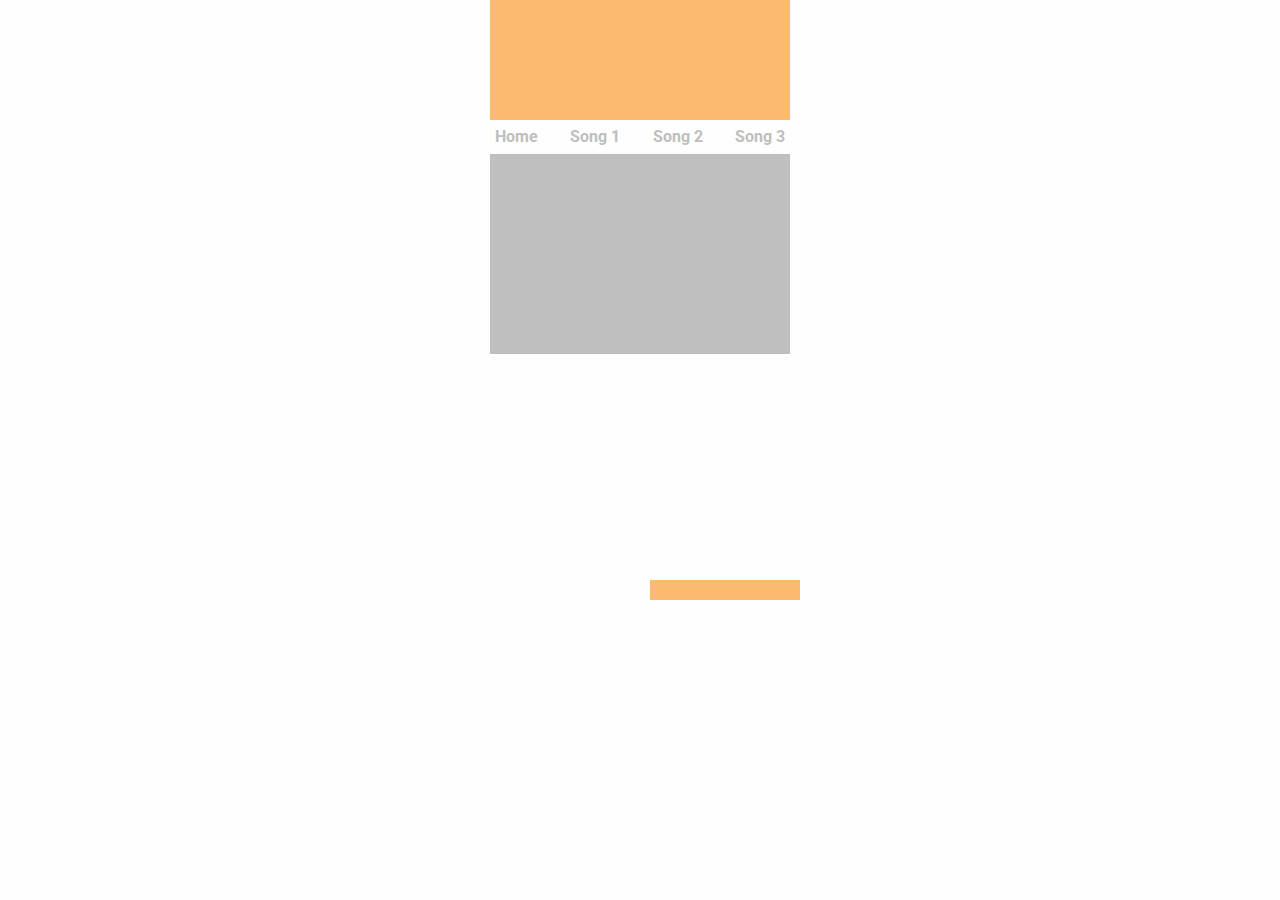
<file: index.html>
<!DOCTYPE html>
<html>
<head>
  <meta charset="utf-8">
  <meta name="viewport" content="width=device-width">
  <link rel="stylesheet" href="css/foundation.css">
  <link rel="stylesheet" href="css/app.css">
  <link href="https://fonts.googleapis.com/css?family=Roboto" rel="stylesheet">
  <title>Songs and Smoke</title>
</head>
<body>

  <div id="smoke">
  <span class="s0"></span>
  <span class="s1"></span>
  <span class="s2"></span>
  <span class="s3"></span>
  <span class="s4"></span>
  <span class="s5"></span>
  <span class="s6"></span>
  <span class="s7"></span>
  <span class="s8"></span>
  <span class="s9"></span>
  </div>

  <div id="topbox">
    <span class="s10"></span>
  </div>

  <div id="navbar">
      <a href="index.html">Home</a>
      <a href="song1.html">Song 1</a>
      <a href="song2.html">Song 2</a>
      <a href="song3.html">Song 3</a>
  </div>

  <div id="bottombox">
    <span class="s10"></span>
  </div>

  <div id="rectangle">
    <span class="s10"></span>
  </div>

</body>
</html>
</file>
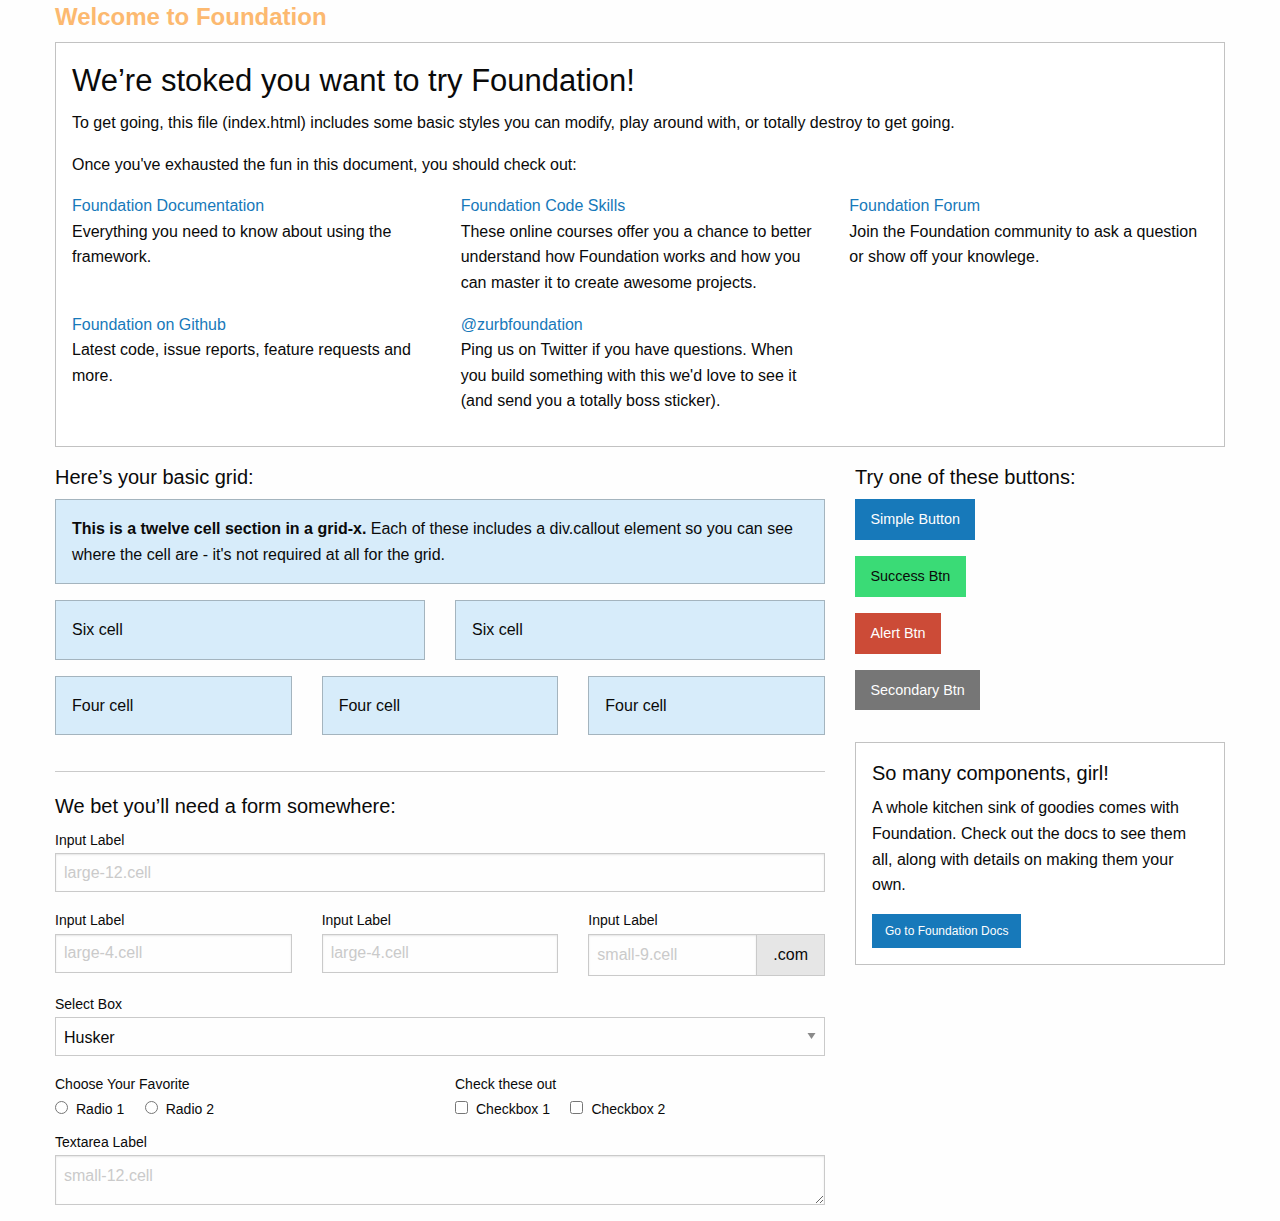
<file: foundation.index.html>
<!doctype html>
<html class="no-js" lang="en" dir="ltr">
  <head>
    <meta charset="utf-8">
    <meta http-equiv="x-ua-compatible" content="ie=edge">
    <meta name="viewport" content="width=device-width, initial-scale=1.0">
    <title>Foundation for Sites</title>
    <link rel="stylesheet" href="css/foundation.css">
    <link rel="stylesheet" href="css/app.css">
  </head>
  <body>
    <div class="grid-container">
      <div class="grid-x grid-padding-x">
        <div class="large-12 cell">
          <h1>Welcome to Foundation</h1>
        </div>
      </div>

      <div class="grid-x grid-padding-x">
        <div class="large-12 cell">
          <div class="callout">
            <h3>We&rsquo;re stoked you want to try Foundation! </h3>
            <p>To get going, this file (index.html) includes some basic styles you can modify, play around with, or totally destroy to get going.</p>
            <p>Once you've exhausted the fun in this document, you should check out:</p>
            <div class="grid-x grid-padding-x">
              <div class="large-4 medium-4 cell">
                <p><a href="http://foundation.zurb.com/docs">Foundation Documentation</a><br />Everything you need to know about using the framework.</p>
              </div>
              <div class="large-4 medium-4 cell">
                <p><a href="http://zurb.com/university/code-skills">Foundation Code Skills</a><br />These online courses offer you a chance to better understand how Foundation works and how you can master it to create awesome projects.</p>
              </div>
              <div class="large-4 medium-4 cell">
                <p><a href="http://foundation.zurb.com/forum">Foundation Forum</a><br />Join the Foundation community to ask a question or show off your knowlege.</p>
              </div>
            </div>
            <div class="grid-x grid-padding-x">
              <div class="large-4 medium-4 medium-push-2 cell">
                <p><a href="http://github.com/zurb/foundation">Foundation on Github</a><br />Latest code, issue reports, feature requests and more.</p>
              </div>
              <div class="large-4 medium-4 medium-pull-2 cell">
                <p><a href="https://twitter.com/ZURBfoundation">@zurbfoundation</a><br />Ping us on Twitter if you have questions. When you build something with this we'd love to see it (and send you a totally boss sticker).</p>
              </div>
            </div>
          </div>
        </div>
      </div>

      <div class="grid-x grid-padding-x">
        <div class="large-8 medium-8 cell">
          <h5>Here&rsquo;s your basic grid:</h5>
          <!-- Grid Example -->

          <div class="grid-x grid-padding-x">
            <div class="large-12 cell">
              <div class="primary callout">
                <p><strong>This is a twelve cell section in a grid-x.</strong> Each of these includes a div.callout element so you can see where the cell are - it's not required at all for the grid.</p>
              </div>
            </div>
          </div>
          <div class="grid-x grid-padding-x">
            <div class="large-6 medium-6 cell">
              <div class="primary callout">
                <p>Six cell</p>
              </div>
            </div>
            <div class="large-6 medium-6 cell">
              <div class="primary callout">
                <p>Six cell</p>
              </div>
            </div>
          </div>
          <div class="grid-x grid-padding-x">
            <div class="large-4 medium-4 small-4 cell">
              <div class="primary callout">
                <p>Four cell</p>
              </div>
            </div>
            <div class="large-4 medium-4 small-4 cell">
              <div class="primary callout">
                <p>Four cell</p>
              </div>
            </div>
            <div class="large-4 medium-4 small-4 cell">
              <div class="primary callout">
                <p>Four cell</p>
              </div>
            </div>
          </div>

          <hr />

          <h5>We bet you&rsquo;ll need a form somewhere:</h5>
          <form>
            <div class="grid-x grid-padding-x">
              <div class="large-12 cell">
                <label>Input Label</label>
                <input type="text" placeholder="large-12.cell" />
              </div>
            </div>
            <div class="grid-x grid-padding-x">
              <div class="large-4 medium-4 cell">
                <label>Input Label</label>
                <input type="text" placeholder="large-4.cell" />
              </div>
              <div class="large-4 medium-4 cell">
                <label>Input Label</label>
                <input type="text" placeholder="large-4.cell" />
              </div>
              <div class="large-4 medium-4 cell">
                <div class="grid-x">
                  <label>Input Label</label>
                  <div class="input-group">
                    <input type="text" placeholder="small-9.cell" class="input-group-field" />
                    <span class="input-group-label">.com</span>
                  </div>
                </div>
              </div>
            </div>
            <div class="grid-x grid-padding-x">
              <div class="large-12 cell">
                <label>Select Box</label>
                <select>
                  <option value="husker">Husker</option>
                  <option value="starbuck">Starbuck</option>
                  <option value="hotdog">Hot Dog</option>
                  <option value="apollo">Apollo</option>
                </select>
              </div>
            </div>
            <div class="grid-x grid-padding-x">
              <div class="large-6 medium-6 cell">
                <label>Choose Your Favorite</label>
                <input type="radio" name="pokemon" value="Red" id="pokemonRed"><label for="pokemonRed">Radio 1</label>
                <input type="radio" name="pokemon" value="Blue" id="pokemonBlue"><label for="pokemonBlue">Radio 2</label>
              </div>
              <div class="large-6 medium-6 cell">
                <label>Check these out</label>
                <input id="checkbox1" type="checkbox"><label for="checkbox1">Checkbox 1</label>
                <input id="checkbox2" type="checkbox"><label for="checkbox2">Checkbox 2</label>
              </div>
            </div>
            <div class="grid-x grid-padding-x">
              <div class="large-12 cell">
                <label>Textarea Label</label>
                <textarea placeholder="small-12.cell"></textarea>
              </div>
            </div>
          </form>
        </div>

        <div class="large-4 medium-4 cell">
          <h5>Try one of these buttons:</h5>
          <p><a href="#" class="button">Simple Button</a><br/>
          <a href="#" class="success button">Success Btn</a><br/>
          <a href="#" class="alert button">Alert Btn</a><br/>
          <a href="#" class="secondary button">Secondary Btn</a></p>
          <div class="callout">
            <h5>So many components, girl!</h5>
            <p>A whole kitchen sink of goodies comes with Foundation. Check out the docs to see them all, along with details on making them your own.</p>
            <a href="http://foundation.zurb.com/sites/docs/" class="small button">Go to Foundation Docs</a>
          </div>
        </div>
      </div>
    </div>

    <script src="js/vendor/jquery.js"></script>
    <script src="js/vendor/what-input.js"></script>
    <script src="js/vendor/foundation.js"></script>
    <script src="js/app.js"></script>
  </body>
</html>
</file>
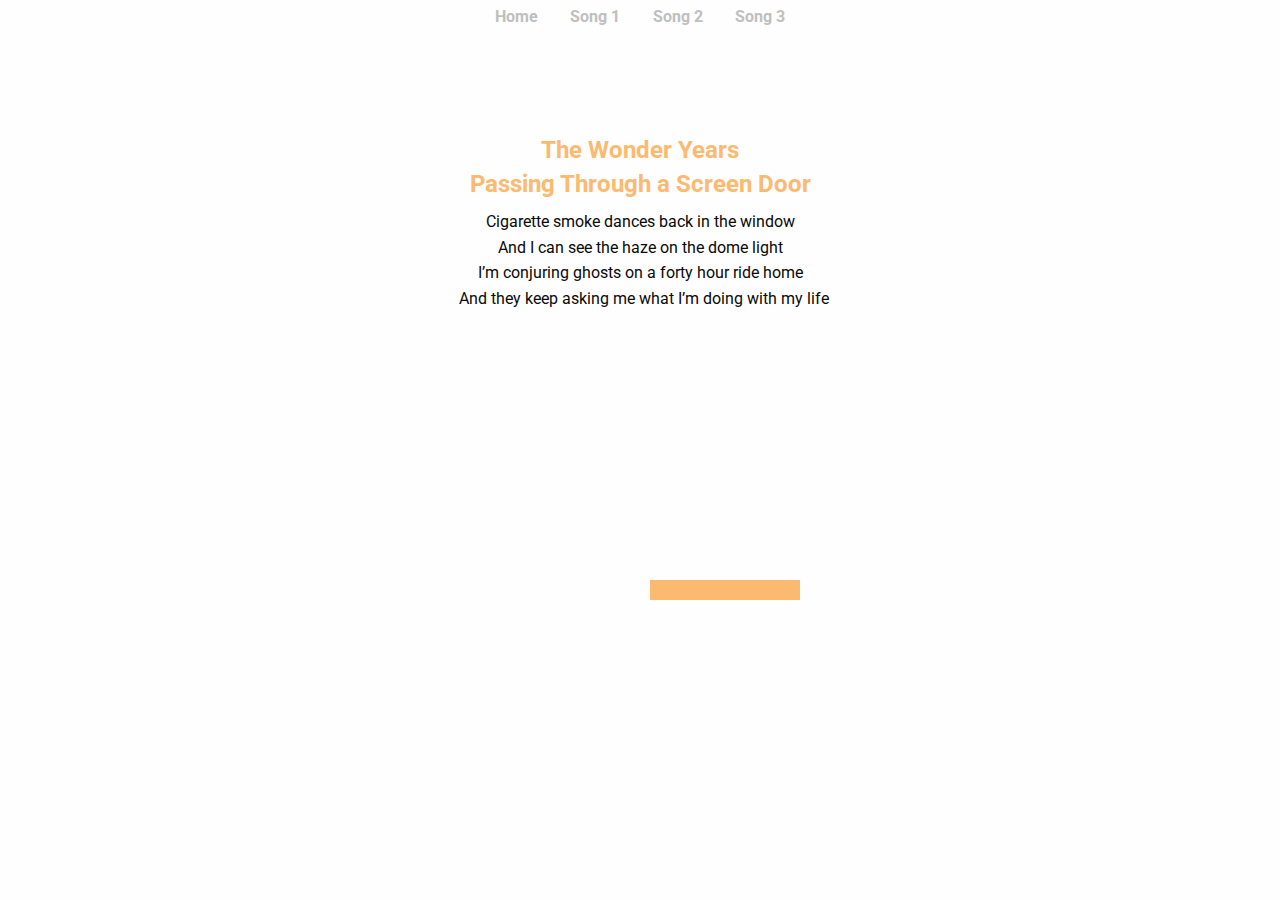
<file: song1.html>
<!DOCTYPE html>
<html>
<head>
  <meta charset="utf-8">
  <meta name="viewport" content="width=device-width">
  <link rel="stylesheet" href="css/foundation.css">
  <link rel="stylesheet" href="css/app.css">
  <link href="https://fonts.googleapis.com/css?family=Roboto" rel="stylesheet">
  <title>Songs and Smoke</title>
</head>
<body>



  <div id="smoke">
  <span class="s0"></span>
  <span class="s1"></span>
  <span class="s2"></span>
  <span class="s3"></span>
  <span class="s4"></span>
  <span class="s5"></span>
  <span class="s6"></span>
  <span class="s7"></span>
  <span class="s8"></span>
  <span class="s9"></span>
  </div>

  <div id="navbar">
      <a href="index.html">Home</a>
      <a href="song1.html">Song 1</a>
      <a href="song2.html">Song 2</a>
      <a href="song3.html">Song 3</a>
  </div>

  <div class="text">
    <h1>The Wonder Years <br>
        Passing Through a Screen Door</h1>
    <p>Cigarette smoke dances back in the window <br>
       And I can see the haze on the dome light <br>
       I’m conjuring ghosts on a forty hour ride home <br>
        And they keep asking me what I’m doing with my life <br>
</p>

  </div>


  <div id="rectangle">
    <span class="s10"></span>
  </div>

</body>
</html>
</file>
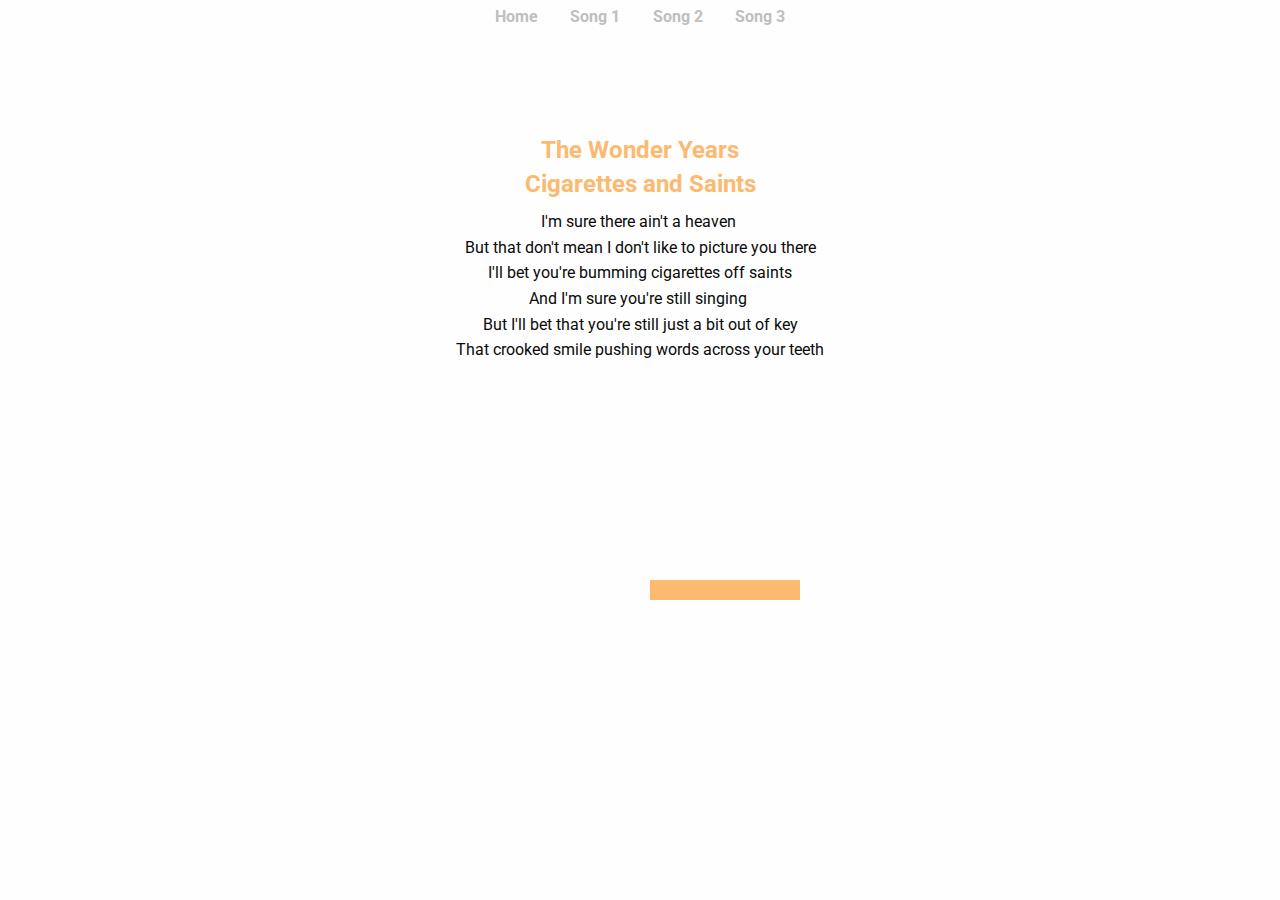
<file: song2.html>
<!DOCTYPE html>
<html>
<head>
  <meta charset="utf-8">
  <meta name="viewport" content="width=device-width">
  <link rel="stylesheet" href="css/foundation.css">
  <link rel="stylesheet" href="css/app.css">
  <link href="https://fonts.googleapis.com/css?family=Roboto" rel="stylesheet">
  <title>Songs and Smoke</title>
</head>
<body>



  <div id="smoke">
  <span class="s0"></span>
  <span class="s1"></span>
  <span class="s2"></span>
  <span class="s3"></span>
  <span class="s4"></span>
  <span class="s5"></span>
  <span class="s6"></span>
  <span class="s7"></span>
  <span class="s8"></span>
  <span class="s9"></span>
  </div>

  <div id="navbar">
      <a href="index.html">Home</a>
      <a href="song1.html">Song 1</a>
      <a href="song2.html">Song 2</a>
      <a href="song3.html">Song 3</a>
  </div>

  <div class="text">
    <h1>The Wonder Years <br>
        Cigarettes and Saints</h1>
    <p>I'm sure there ain't a heaven  <br>
      But that don't mean I don't like to picture you there <br>
      I'll bet you're bumming cigarettes off saints <br>
      And I'm sure you're still singing  <br>
      But I'll bet that you're still just a bit out of key <br>
      That crooked smile pushing words across your teeth <br>
</p>

  </div>


  <div id="rectangle">
    <span class="s10"></span>
  </div>

</body>
</html>
</file>
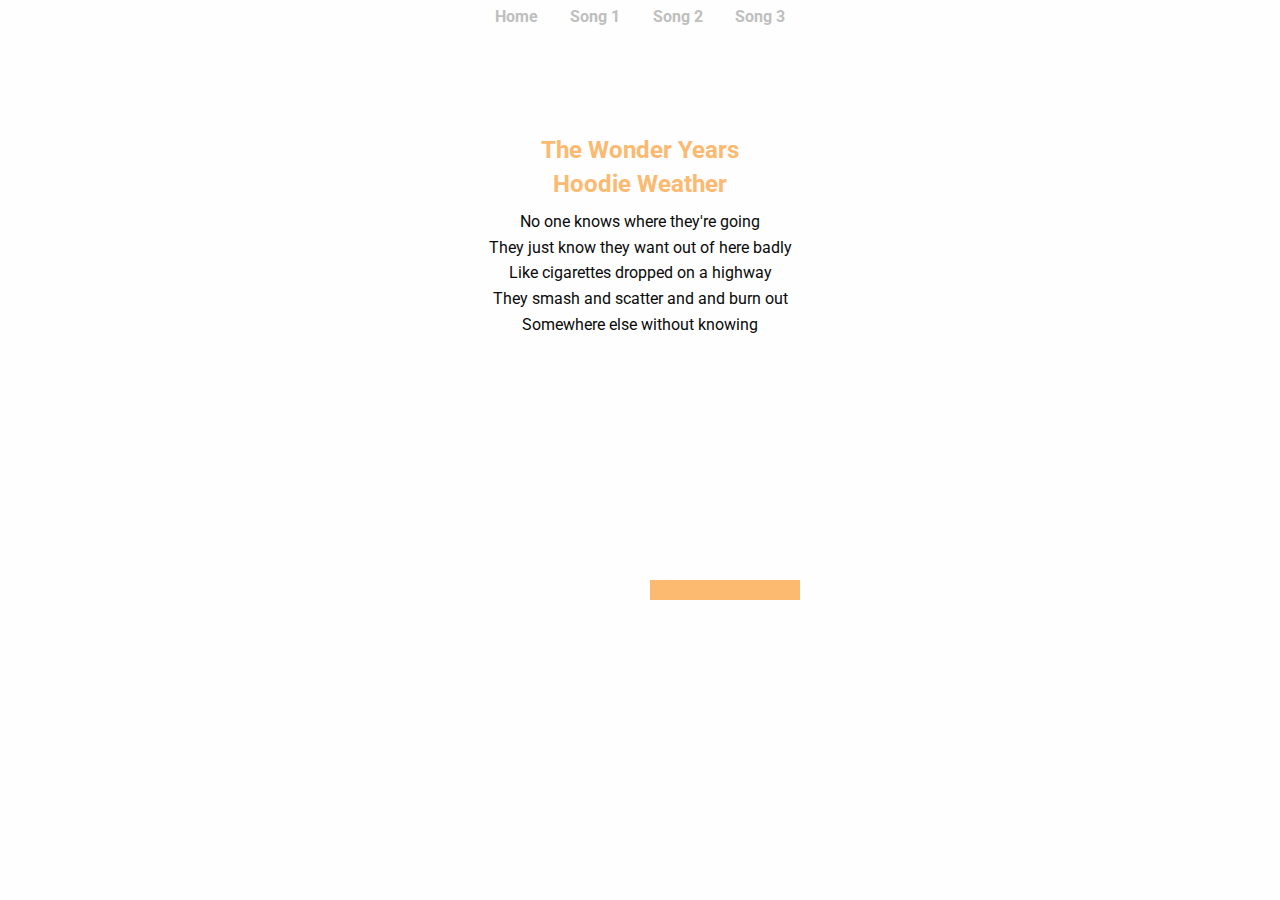
<file: song3.html>
<!DOCTYPE html>
<html>
<head>
  <meta charset="utf-8">
  <meta name="viewport" content="width=device-width">
  <link rel="stylesheet" href="css/foundation.css">
  <link rel="stylesheet" href="css/app.css">
  <link href="https://fonts.googleapis.com/css?family=Roboto" rel="stylesheet">
  <title>Songs and Smoke</title>
</head>
<body>



  <div id="smoke">
  <span class="s0"></span>
  <span class="s1"></span>
  <span class="s2"></span>
  <span class="s3"></span>
  <span class="s4"></span>
  <span class="s5"></span>
  <span class="s6"></span>
  <span class="s7"></span>
  <span class="s8"></span>
  <span class="s9"></span>
  </div>

  <div id="navbar">
      <a href="index.html">Home</a>
      <a href="song1.html">Song 1</a>
      <a href="song2.html">Song 2</a>
      <a href="song3.html">Song 3</a>
  </div>

  <div class="text">
    <h1>The Wonder Years <br>
        Hoodie Weather</h1>
    <p>No one knows where they're going <br>
       They just know they want out of here badly <br>
       Like cigarettes dropped on a highway <br>
       They smash and scatter and and burn out <br>
       Somewhere else without knowing <br>
</p>

  </div>


  <div id="rectangle">
    <span class="s10"></span>
  </div>

</body>
</html>
</file>
<file: css/app.css>
h1 {
	font-family: 'Roboto', sans-serif;
	font-weight: bolder;
	font-size: 1.5em;
	color: #FCB970;
}

p {
	font-family: 'Roboto', sans-serif;
}

.text {
	text-align: center;
	padding-top: 100px;
}

/* Smoke container */

#smoke {
	position: absolute;
	z-index: 3;
	width: 1px; height: 190px;
	left: 50%; bottom: 120px;
}

#cig {
  position: absolute;
  z-index: 2;
  width: 30px;
  height: 5px;
  background-color: #FCB970;

}

#rectangle {
	width: 150px;
	height: 20px;
	background: #FCB970;
  display: block;
  position: absolute;
  bottom: 300px; left: 50%; margin-left:10px;
}

#topbox {
	width: 300px;
	height: 100px;
	background: #FCB970;
  margin: auto;
	padding: 60px 60px 60px 60px;
	z-index: 2;
}

#bottombox {
	width: 300px;
	height: 200px;
	background: #BFBFBF;
  margin: auto;
	padding: 70px 0;
	z-index: 2;
}

#bottombox:hover {
	transform: translate(px);
	animation-duration: 4s;
}


#navbar {
  padding: 5px;
  text-align: center;
  z-index: 1;
}

#navbar a {
	font-family: 'Roboto', sans-serif;
  color: black;
  padding: 14px;
  text-decoration: none;
	color: #BFBFBF;
	font-weight: bold;
  z-index: 1;
}

#navbar:hover {
}

/* smoke balls */

#smoke span {
  display: block;
	position: absolute;
	bottom: 155px; left: 50%; margin-left:-20px;
	height: 0px; width: 0px;
	border: 35px solid #4b4b4b;
	border-radius: 35px;
	left: -14px; opacity: 0;
	transform: scale(0.2);
}

/* Smoke animation */

@keyframes smokeL {
	0%   { transform: scale(0.2) translate(0, 0) }
	10%  { opacity: 1; transform: scale(0.2) translate(0, -5px) }
	100% { opacity: 0; transform: scale(1) translate(-20px, -130px) }
}

@keyframes smokeR {
	0%   { transform: scale(0.2) translate(0, 0) }
	10%  { opacity: 1; transform: scale(0.2) translate(0, -5px) }
	100% { opacity: 0; transform: scale(1) translate(20px, -190px) }
}

#smoke .s0 { animation: smokeL 10s 0s infinite }
#smoke .s1 { animation: smokeR 10s 1s infinite }
#smoke .s2 { animation: smokeL 10s 2s infinite }
#smoke .s3 { animation: smokeR 10s 3s infinite }
#smoke .s4 { animation: smokeL 10s 4s infinite }
#smoke .s5 { animation: smokeR 10s 5s infinite }
#smoke .s6 { animation: smokeL 10s 6s infinite }
#smoke .s7 { animation: smokeR 10s 7s infinite }
#smoke .s8 { animation: smokeL 10s 8s infinite }
#smoke .s9 { animation: smokeR 10s 9s infinite }
</file>
